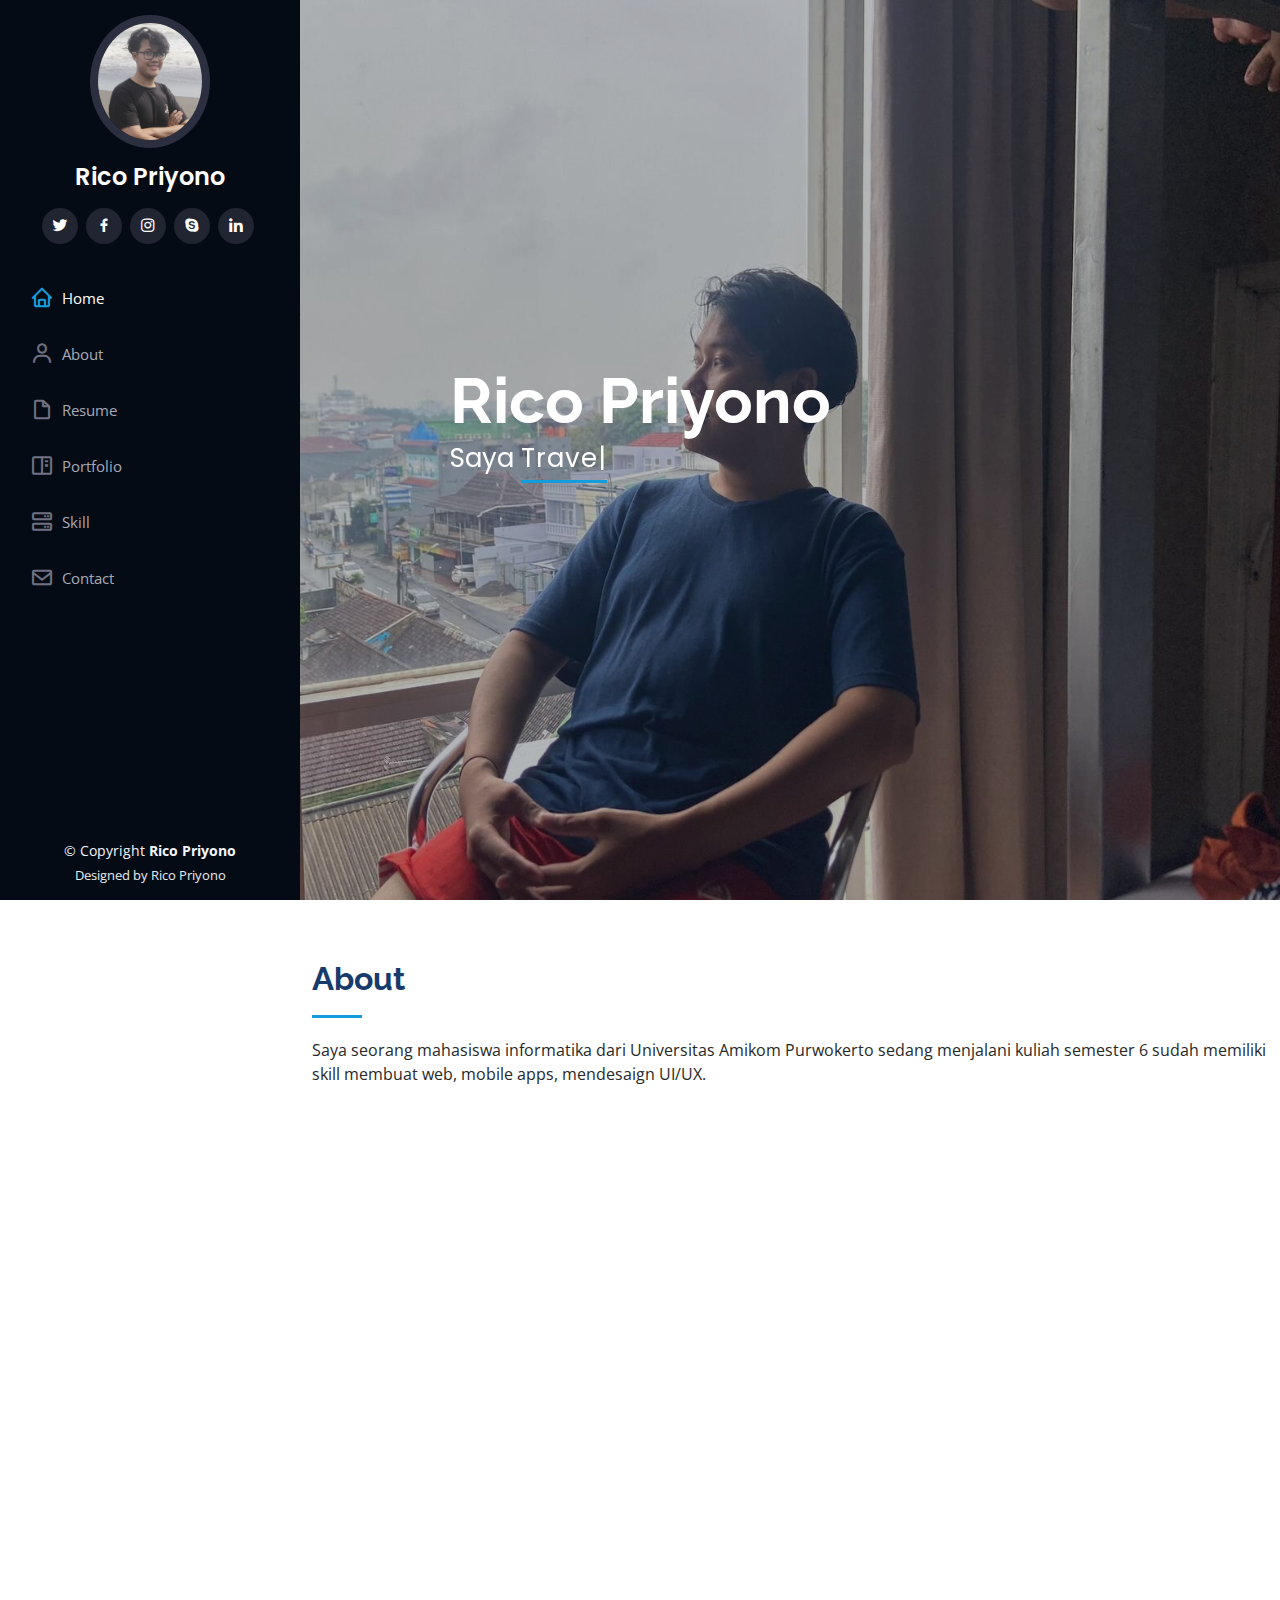
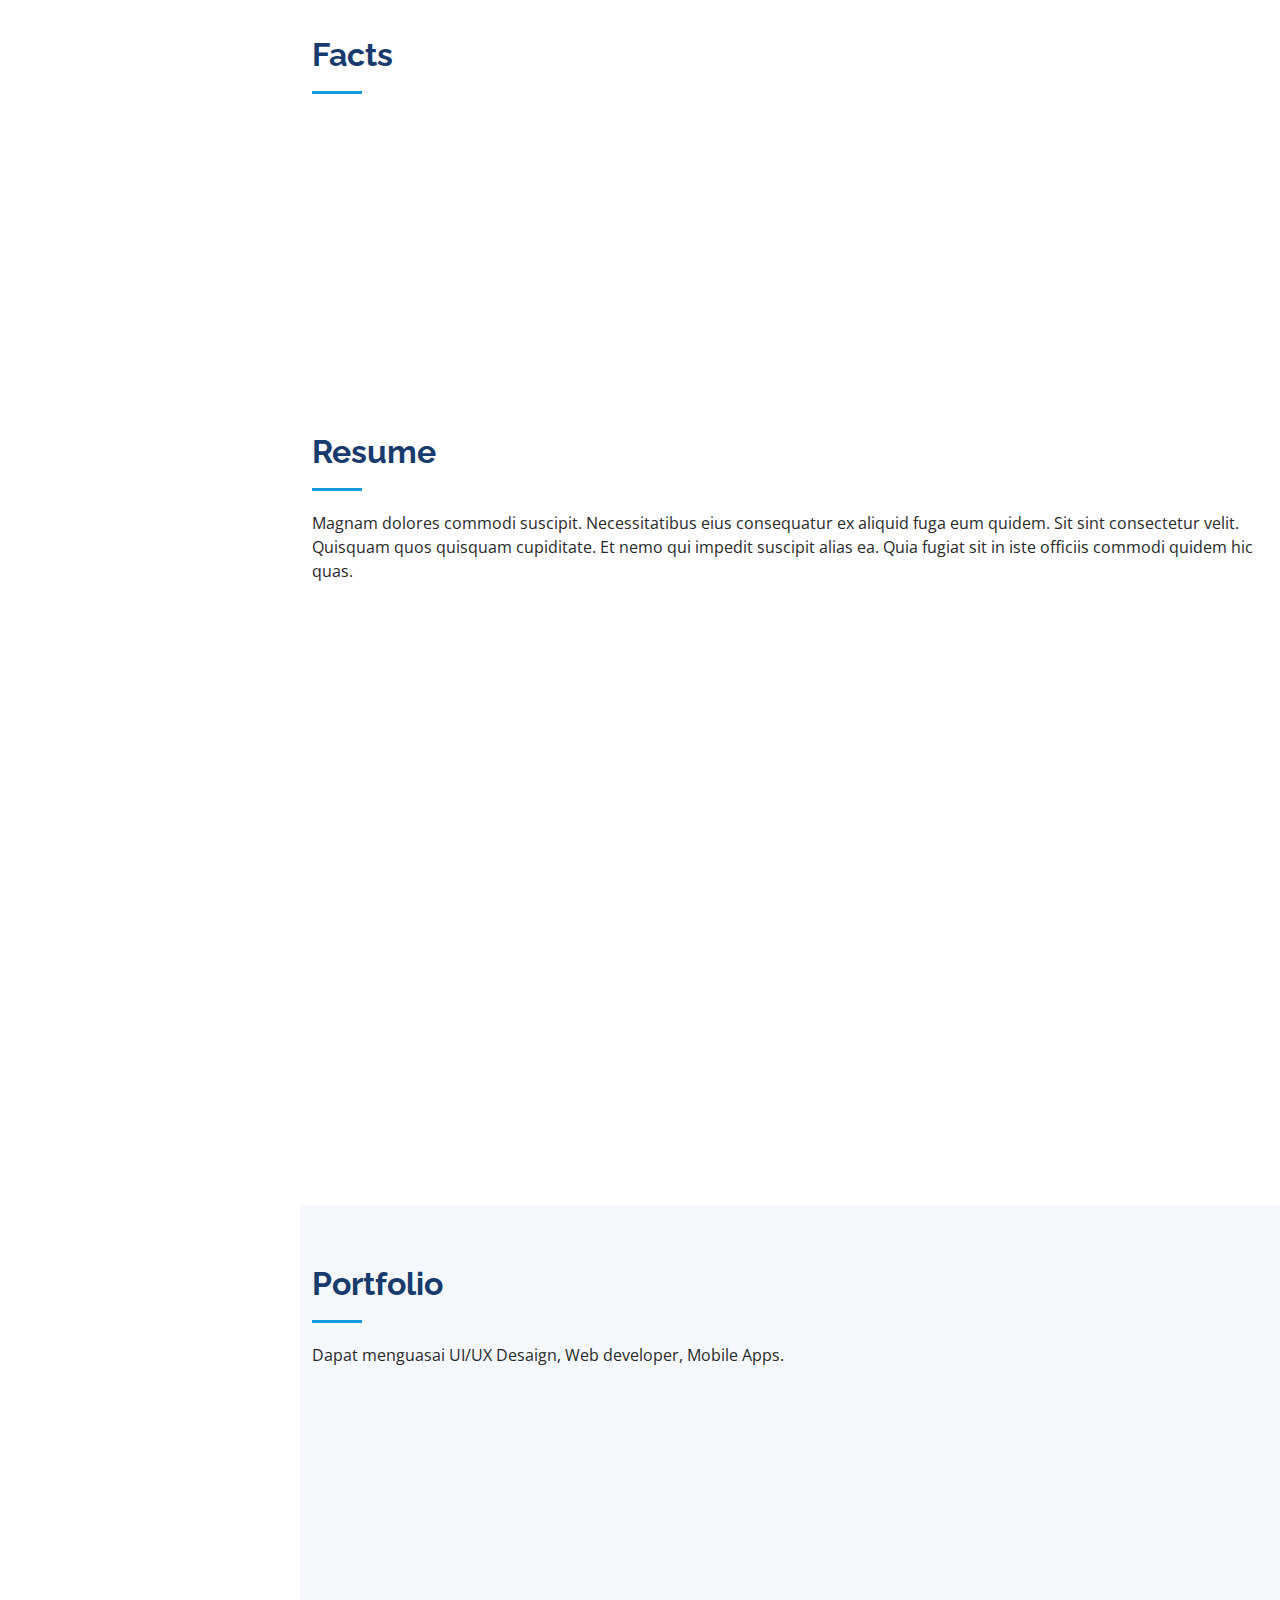
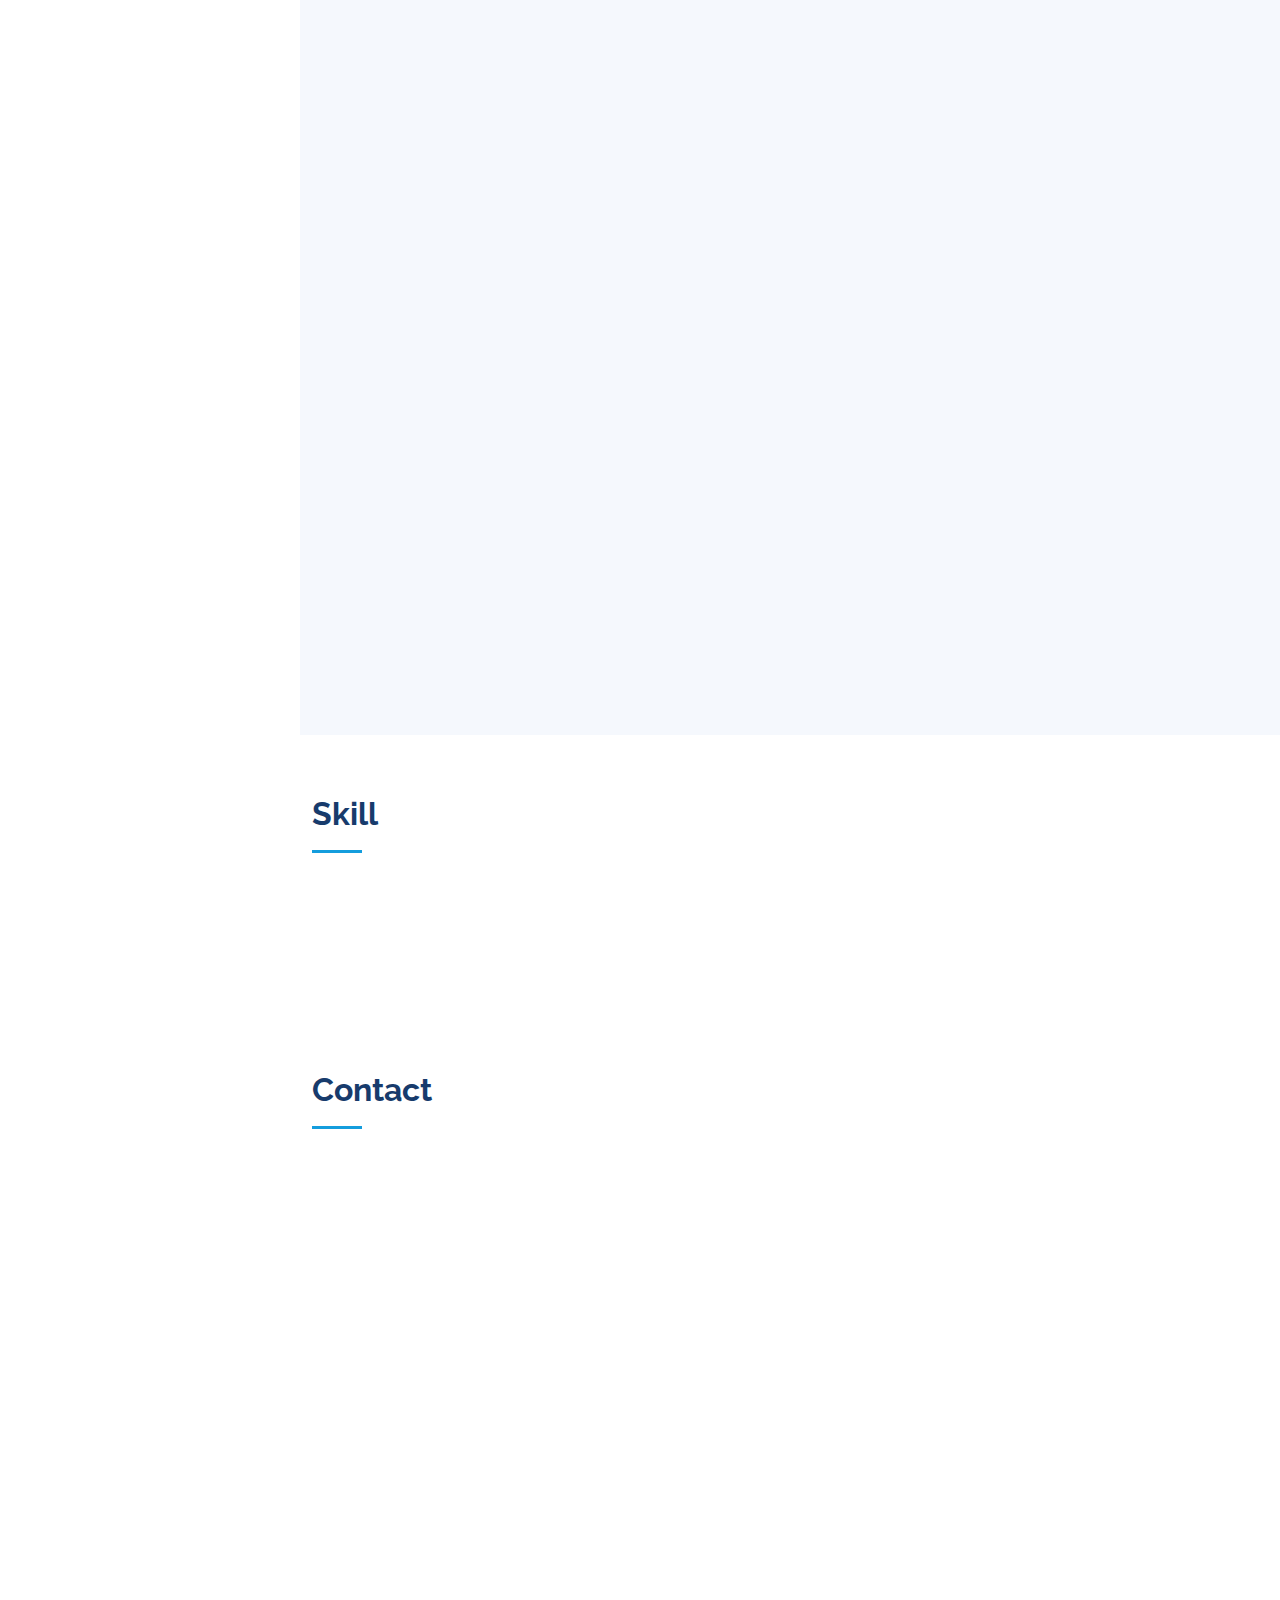
<file: index.html>
<!DOCTYPE html>
<html lang="en">
  <head>
    <meta charset="utf-8" />
    <meta content="width=device-width, initial-scale=1.0" name="viewport" />

    <title>Rico Priyono - Index</title>
    <meta content="" name="description" />
    <meta content="" name="keywords" />

    <!-- Favicons -->
    <link href="assets/img/Rico.jpg" rel="icon" />
    <link href="assets/img/Rico.jpg" rel="Rico" />

    <!-- Google Fonts -->
    <link
      href="https://fonts.googleapis.com/css?family=Open+Sans:300,300i,400,400i,600,600i,700,700i|Raleway:300,300i,400,400i,500,500i,600,600i,700,700i|Poppins:300,300i,400,400i,500,500i,600,600i,700,700i"
      rel="stylesheet"
    />

    <!-- Vendor CSS Files -->
    <link href="assets/vendor/aos/aos.css" rel="stylesheet" />
    <link
      href="assets/vendor/bootstrap/css/bootstrap.min.css"
      rel="stylesheet"
    />
    <link
      href="assets/vendor/bootstrap-icons/bootstrap-icons.css"
      rel="stylesheet"
    />
    <link href="assets/vendor/boxicons/css/boxicons.min.css" rel="stylesheet" />
    <link
      href="assets/vendor/glightbox/css/glightbox.min.css"
      rel="stylesheet"
    />
    <link href="assets/vendor/swiper/swiper-bundle.min.css" rel="stylesheet" />

    <!-- Template Main CSS File -->
    <link href="assets/css/style.css" rel="stylesheet" />
  </head>

  <body>
    <!-- ======= Mobile nav toggle button ======= -->
    <i class="bi bi-list mobile-nav-toggle d-xl-none"></i>

    <!-- ======= Header ======= -->
    <header id="header">
      <div class="d-flex flex-column">
        <div class="profile">
          <img
            src="assets/img/foto1.jpg"
            alt=""
            class="img-fluid rounded-circle"
          />
          <h1 class="text-light"><a href="index.html">Rico Priyono</a></h1>
          <div class="social-links mt-3 text-center">
            <a href="#" class="twitter"><i class="bx bxl-twitter"></i></a>
            <a href="#" class="facebook"><i class="bx bxl-facebook"></i></a>
            <a href="#" class="instagram"><i class="bx bxl-instagram"></i></a>
            <a href="#" class="google-plus"><i class="bx bxl-skype"></i></a>
            <a href="#" class="linkedin"><i class="bx bxl-linkedin"></i></a>
          </div>
        </div>

        <nav id="navbar" class="nav-menu navbar">
          <ul>
            <li>
              <a href="#hero" class="nav-link scrollto active"
                ><i class="bx bx-home"></i> <span>Home</span></a
              >
            </li>
            <li>
              <a href="#about" class="nav-link scrollto"
                ><i class="bx bx-user"></i> <span>About</span></a
              >
            </li>
            <li>
              <a href="#resume" class="nav-link scrollto"
                ><i class="bx bx-file-blank"></i> <span>Resume</span></a
              >
            </li>
            <li>
              <a href="#portfolio" class="nav-link scrollto"
                ><i class="bx bx-book-content"></i> <span>Portfolio</span></a
              >
            </li>
            <li>
              <a href="#skill" class="nav-link scrollto"
                ><i class="bx bx-server"></i> <span>Skill</span></a
              >
            </li>
            <li>
              <a href="#contact" class="nav-link scrollto"
                ><i class="bx bx-envelope"></i> <span>Contact</span></a
              >
            </li>
          </ul>
        </nav>
        <!-- .nav-menu -->
      </div>
    </header>
    <!-- End Header -->

    <!-- ======= Hero Section ======= -->
    <section
      id="hero"
      class="d-flex flex-column justify-content-center align-items-center"
    >
      <div class="hero-container" data-aos="fade-in">
        <h1>Rico Priyono</h1>
        <p>
          Saya
          <span
            class="typed"
            data-typed-items="Traveler, Developer, Fullstack Web Developer, Vlogger"
          ></span>
        </p>
      </div>
    </section>
    <!-- End Hero -->

    <main id="main">
      <!-- ======= About Section ======= -->
      <section id="about" class="about">
        <div class="container">
          <div class="section-title">
            <h2>About</h2>
            <p>
              Saya seorang mahasiswa informatika dari Universitas Amikom
              Purwokerto sedang menjalani kuliah semester 6 sudah memiliki skill
              membuat web, mobile apps, mendesaign UI/UX.
            </p>
          </div>

          <div class="row">
            <div class="col-lg-4" data-aos="fade-right">
              <img src="assets/img/foto3.jpg" class="img-fluid" alt="" />
            </div>
            <div class="col-lg-8 pt-4 pt-lg-0 content" data-aos="fade-left">
              <h3>Mobile Apps &amp; Web Developer.</h3>
              <p class="fst-italic">
                Saya akan memperkenal diri lebih lanjut, beberapa data diri yang
                perlu saya cantumkan sebagai berikut :
              </p>
              <div class="row">
                <div class="col-lg-6">
                  <ul>
                    <li>
                      <i class="bi bi-chevron-right"></i>
                      <strong>Birthday:</strong> <span>1 September 1999</span>
                    </li>
                    <li>
                      <i class="bi bi-chevron-right"></i>
                      <strong>Website:</strong> <span>www.example.com</span>
                    </li>
                    <li>
                      <i class="bi bi-chevron-right"></i>
                      <strong>Phone:</strong> <span>+62 82 336 815 387</span>
                    </li>
                    <li>
                      <i class="bi bi-chevron-right"></i>
                      <strong>City:</strong> <span>Cilacap, Majenang</span>
                    </li>
                  </ul>
                </div>
                <div class="col-lg-6">
                  <ul>
                    <li>
                      <i class="bi bi-chevron-right"></i> <strong>Age:</strong>
                      <span>23</span>
                    </li>
                    <li>
                      <i class="bi bi-chevron-right"></i>
                      <strong>Degree:</strong> <span>Master</span>
                    </li>
                    <li>
                      <i class="bi bi-chevron-right"></i>
                      <strong>PhEmailone:</strong>
                      <span>rikopriyono21@gmail.com</span>
                    </li>
                    <li>
                      <i class="bi bi-chevron-right"></i>
                      <strong>Freelance:</strong> <span>Available</span>
                    </li>
                  </ul>
                </div>
              </div>
              <p>
                Memiliki sikap dan atitude yang baik paling utama atitude dalam
                kamus saya. Bekerja dengan semangat ulet dalam mencapai sesuatu
                tidak pantang mundur. Sudah belajar apa aja saya yaitu dasar -
                dasar membuat project web , apps, desaign UI/UX. Lalu saya
                pernah ditugaskan membuat project kecil-kecilan untuk nilai
                akhir.
              </p>
            </div>
          </div>
        </div>
      </section>
      <!-- End About Section -->

      <!-- ======= Facts Section ======= -->
      <section id="facts" class="facts">
        <div class="container">
          <div class="section-title">
            <h2>Facts</h2>
            <p></p>
          </div>

          <div class="row no-gutters">
            <div
              class="col-lg-3 col-md-6 d-md-flex align-items-md-stretch"
              data-aos="fade-up"
            >
              <div class="count-box">
                <i class="bi bi-emoji-smile"></i>
                <span
                  data-purecounter-start="0"
                  data-purecounter-end="232"
                  data-purecounter-duration="1"
                  class="purecounter"
                ></span>
                <p><strong>Happy Clients</strong> consequuntur quae</p>
              </div>
            </div>

            <div
              class="col-lg-3 col-md-6 d-md-flex align-items-md-stretch"
              data-aos="fade-up"
              data-aos-delay="100"
            >
              <div class="count-box">
                <i class="bi bi-journal-richtext"></i>
                <span
                  data-purecounter-start="0"
                  data-purecounter-end="521"
                  data-purecounter-duration="1"
                  class="purecounter"
                ></span>
                <p><strong>Projects</strong> adipisci atque cum quia aut</p>
              </div>
            </div>

            <div
              class="col-lg-3 col-md-6 d-md-flex align-items-md-stretch"
              data-aos="fade-up"
              data-aos-delay="200"
            >
              <div class="count-box">
                <i class="bi bi-headset"></i>
                <span
                  data-purecounter-start="0"
                  data-purecounter-end="1453"
                  data-purecounter-duration="1"
                  class="purecounter"
                ></span>
                <p><strong>Hours Of Support</strong> aut commodi quaerat</p>
              </div>
            </div>

            <div
              class="col-lg-3 col-md-6 d-md-flex align-items-md-stretch"
              data-aos="fade-up"
              data-aos-delay="300"
            >
              <div class="count-box">
                <i class="bi bi-people"></i>
                <span
                  data-purecounter-start="0"
                  data-purecounter-end="32"
                  data-purecounter-duration="1"
                  class="purecounter"
                ></span>
                <p><strong>Hard Workers</strong> rerum asperiores dolor</p>
              </div>
            </div>
          </div>
        </div>
      </section>
      <!-- End Facts Section -->

      <!-- ======= Resume Section ======= -->
      <section id="resume" class="resume">
        <div class="container">
          <div class="section-title">
            <h2>Resume</h2>
            <p>
              Magnam dolores commodi suscipit. Necessitatibus eius consequatur
              ex aliquid fuga eum quidem. Sit sint consectetur velit. Quisquam
              quos quisquam cupiditate. Et nemo qui impedit suscipit alias ea.
              Quia fugiat sit in iste officiis commodi quidem hic quas.
            </p>
          </div>

          <div class="row">
            <div class="col-lg-6" data-aos="fade-up">
              <h3 class="resume-title">Sumary</h3>
              <div class="resume-item pb-0">
                <h4>Rico Priyono</h4>
                <p>
                  <em
                    >Dalam mendesaign UI/UX saya menggungkan figma secara online
                    dan bisa menggunakan corel draw dan potoshop sejak dari
                    semester 3 sampai sekarang. Dalam membuat web menggunakan
                    visual studio bisa pake notepad+++. Masih belajar lagi untuk
                    menguasai itu semua karena belum puas dengan pengetahuan
                    sendiri.
                  </em>
                </p>
              </div>

              <h3 class="resume-title">Education</h3>
              <div class="resume-item">
                <h4>Master of Fine Arts &amp; Graphic Design</h4>
                <h5></h5>
                <p><em></em></p>
                <p></p>
              </div>
              <div class="resume-item">
                <h4>Bachelor of Fine Arts &amp; Graphic Design</h4>
                <h5></h5>
                <p><em></em></p>
                <p></p>
              </div>
            </div>
            <div class="col-lg-6" data-aos="fade-up" data-aos-delay="100">
              <h3 class="resume-title">Professional Experience</h3>
              <div class="resume-item">
                <h4>Senior graphic design specialist</h4>
                <h5></h5>
                <p><em></em></p>
                <ul>
                  <li></li>
                  <li></li>
                  <li></li>
                  <li></li>
                </ul>
              </div>
              <div class="resume-item">
                <h4>Graphic design specialist</h4>
                <h5></h5>
                <p><em></em></p>
                <ul>
                  <li></li>
                  <li></li>
                  <li></li>
                  <li></li>
                </ul>
              </div>
            </div>
          </div>
        </div>
      </section>
      <!-- End Resume Section -->

      <!-- ======= Portfolio Section ======= -->
      <section id="portfolio" class="portfolio section-bg">
        <div class="container">
          <div class="section-title">
            <h2>Portfolio</h2>
            <p>Dapat menguasai UI/UX Desaign, Web developer, Mobile Apps.</p>
          </div>

          <div class="row" data-aos="fade-up">
            <div class="col-lg-12 d-flex justify-content-center">
              <ul id="portfolio-flters">
                <li data-filter="*" class="filter-active">All</li>
                <li data-filter=".filter-app">UI/UX Desaign</li>
                <li data-filter=".filter-card">Web developer</li>
                <li data-filter=".filter-web">Mobile Apps</li>
              </ul>
            </div>
          </div>

          <div
            class="row portfolio-container"
            data-aos="fade-up"
            data-aos-delay="100"
          >
            <div class="col-lg-4 col-md-6 portfolio-item filter-app">
              <div class="portfolio-wrap">
                <img
                  src="assets/img/portfolio/1.PNG"
                  class="img-fluid"
                  alt=""
                />
                <div class="portfolio-links">
                  <a
                    href="assets/img/portfolio/1.PNG"
                    data-gallery="portfolioGallery"
                    class="portfolio-lightbox"
                    title="App 1"
                    ><i class="bx bx-plus"></i
                  ></a>
                  <a href="portfolio-details.html" title="More Details"
                    ><i class="bx bx-link"></i
                  ></a>
                </div>
              </div>
            </div>

            <div class="col-lg-4 col-md-6 portfolio-item filter-web">
              <div class="portfolio-wrap">
                <img
                  src="assets/img/portfolio/2.PNG"
                  class="img-fluid"
                  alt=""
                />
                <div class="portfolio-links">
                  <a
                    href="assets/img/portfolio/2.PNG"
                    data-gallery="portfolioGallery"
                    class="portfolio-lightbox"
                    title="Web 3"
                    ><i class="bx bx-plus"></i
                  ></a>
                  <a href="portfolio-details.html" title="More Details"
                    ><i class="bx bx-link"></i
                  ></a>
                </div>
              </div>
            </div>

            <div class="col-lg-4 col-md-6 portfolio-item filter-app">
              <div class="portfolio-wrap">
                <img
                  src="assets/img/portfolio/3.PNG"
                  class="img-fluid"
                  alt=""
                />
                <div class="portfolio-links">
                  <a
                    href="assets/img/portfolio/3.PNG"
                    data-gallery="portfolioGallery"
                    class="portfolio-lightbox"
                    title="App 2"
                    ><i class="bx bx-plus"></i
                  ></a>
                  <a href="portfolio-details.html" title="More Details"
                    ><i class="bx bx-link"></i
                  ></a>
                </div>
              </div>
            </div>

            <div class="col-lg-4 col-md-6 portfolio-item filter-card">
              <div class="portfolio-wrap">
                <img
                  src="assets/img/portfolio/4.PNG"
                  class="img-fluid"
                  alt=""
                />
                <div class="portfolio-links">
                  <a
                    href="assets/img/portfolio/4.PNG"
                    data-gallery="portfolioGallery"
                    class="portfolio-lightbox"
                    title="Card 2"
                    ><i class="bx bx-plus"></i
                  ></a>
                  <a href="portfolio-details.html" title="More Details"
                    ><i class="bx bx-link"></i
                  ></a>
                </div>
              </div>
            </div>

            <div class="col-lg-4 col-md-6 portfolio-item filter-web">
              <div class="portfolio-wrap">
                <img
                  src="assets/img/portfolio/5.PNG"
                  class="img-fluid"
                  alt=""
                />
                <div class="portfolio-links">
                  <a
                    href="assets/img/portfolio/5.PNG"
                    data-gallery="portfolioGallery"
                    class="portfolio-lightbox"
                    title="Web 2"
                    ><i class="bx bx-plus"></i
                  ></a>
                  <a href="portfolio-details.html" title="More Details"
                    ><i class="bx bx-link"></i
                  ></a>
                </div>
              </div>
            </div>

            <div class="col-lg-4 col-md-6 portfolio-item filter-app">
              <div class="portfolio-wrap">
                <img
                  src="assets/img/portfolio/6.PNG"
                  class="img-fluid"
                  alt=""
                />
                <div class="portfolio-links">
                  <a
                    href="assets/img/portfolio/6.PNG"
                    data-gallery="portfolioGallery"
                    class="portfolio-lightbox"
                    title="App 3"
                    ><i class="bx bx-plus"></i
                  ></a>
                  <a href="portfolio-details.html" title="More Details"
                    ><i class="bx bx-link"></i
                  ></a>
                </div>
              </div>
            </div>

            <div class="col-lg-4 col-md-6 portfolio-item filter-card">
              <div class="portfolio-wrap">
                <img
                  src="assets/img/portfolio/7.PNG"
                  class="img-fluid"
                  alt=""
                />
                <div class="portfolio-links">
                  <a
                    href="assets/img/portfolio/7.PNG"
                    data-gallery="portfolioGallery"
                    class="portfolio-lightbox"
                    title="Card 1"
                    ><i class="bx bx-plus"></i
                  ></a>
                  <a href="portfolio-details.html" title="More Details"
                    ><i class="bx bx-link"></i
                  ></a>
                </div>
              </div>
            </div>

            <div class="col-lg-4 col-md-6 portfolio-item filter-card">
              <div class="portfolio-wrap">
                <img
                  src="assets/img/portfolio/8.PNG"
                  class="img-fluid"
                  alt=""
                />
                <div class="portfolio-links">
                  <a
                    href="assets/img/portfolio/8.PNG"
                    data-gallery="portfolioGallery"
                    class="portfolio-lightbox"
                    title="Card 3"
                    ><i class="bx bx-plus"></i
                  ></a>
                  <a href="portfolio-details.html" title="More Details"
                    ><i class="bx bx-link"></i
                  ></a>
                </div>
              </div>
            </div>

            <div class="col-lg-4 col-md-6 portfolio-item filter-web">
              <div class="portfolio-wrap">
                <img
                  src="assets/img/portfolio/9.PNG"
                  class="img-fluid"
                  alt=""
                />
                <div class="portfolio-links">
                  <a
                    href="assets/img/portfolio/9.PNG"
                    data-gallery="portfolioGallery"
                    class="portfolio-lightbox"
                    title="Web 3"
                    ><i class="bx bx-plus"></i
                  ></a>
                  <a href="portfolio-details.html" title="More Details"
                    ><i class="bx bx-link"></i
                  ></a>
                </div>
              </div>
            </div>
          </div>
        </div>
      </section>
      <!-- End Portfolio Section -->

      <!-- ======= Services Section ======= -->
      <section id="skill" class="skill">
        <div class="container">
          <div class="section-title">
            <h2>Skill</h2>
            <p></p>
          </div>

          <div class="row skills-content">
            <div class="col-lg-6" data-aos="fade-up">
              <div class="progress">
                <span class="skill">HTML <i class="val">100%</i></span>
                <div class="progress-bar-wrap">
                  <div
                    class="progress-bar"
                    role="progressbar"
                    aria-valuenow="100"
                    aria-valuemin="0"
                    aria-valuemax="100"
                  ></div>
                </div>
              </div>

              <div class="progress">
                <span class="skill">CSS <i class="val">90%</i></span>
                <div class="progress-bar-wrap">
                  <div
                    class="progress-bar"
                    role="progressbar"
                    aria-valuenow="90"
                    aria-valuemin="0"
                    aria-valuemax="100"
                  ></div>
                </div>
              </div>

              <div class="progress">
                <span class="skill">JavaScript <i class="val">75%</i></span>
                <div class="progress-bar-wrap">
                  <div
                    class="progress-bar"
                    role="progressbar"
                    aria-valuenow="75"
                    aria-valuemin="0"
                    aria-valuemax="100"
                  ></div>
                </div>
              </div>
            </div>

            <div class="col-lg-6" data-aos="fade-up" data-aos-delay="100">
              <div class="progress">
                <span class="skill">PHP <i class="val">80%</i></span>
                <div class="progress-bar-wrap">
                  <div
                    class="progress-bar"
                    role="progressbar"
                    aria-valuenow="80"
                    aria-valuemin="0"
                    aria-valuemax="100"
                  ></div>
                </div>
              </div>

              <div class="progress">
                <span class="skill">Desaign UI/UX<i class="val">90%</i></span>
                <div class="progress-bar-wrap">
                  <div
                    class="progress-bar"
                    role="progressbar"
                    aria-valuenow="90"
                    aria-valuemin="0"
                    aria-valuemax="100"
                  ></div>
                </div>
              </div>

              <div class="progress">
                <span class="skill">Boostrap <i class="val">75%</i></span>
                <div class="progress-bar-wrap">
                  <div
                    class="progress-bar"
                    role="progressbar"
                    aria-valuenow="55"
                    aria-valuemin="0"
                    aria-valuemax="100"
                  ></div>
                </div>
              </div>
            </div>
          </div>
        </div>
      </section>
      <!-- End Skill Section -->

      <!-- ======= Contact Section ======= -->
      <section id="contact" class="contact">
        <div class="container">
          <div class="section-title">
            <h2>Contact</h2>
            <p></p>
          </div>

          <div class="row" data-aos="fade-in">
            <div class="col-lg-5 d-flex align-items-stretch">
              <div class="info">
                <div class="address">
                  <i class="bi bi-geo-alt"></i>
                  <h4>Location:</h4>
                  <p>Purwokerto,Banyumas</p>
                </div>

                <div class="email">
                  <i class="bi bi-envelope"></i>
                  <h4>Email:</h4>
                  <p>rikopriyono21@gmail.com</p>
                </div>

                <div class="phone">
                  <i class="bi bi-phone"></i>
                  <h4>Call:</h4>
                  <p>+62 82 336 815 387</p>
                </div>

                <iframe
                  src="https://maps.app.goo.gl/EcrRSDE5J9V2paEb9?g_st=ic"
                  frameborder="0"
                  style="border: 0; width: 100%; height: 290px"
                  allowfullscreen
                ></iframe>
              </div>
            </div>

            <div class="col-lg-7 mt-5 mt-lg-0 d-flex align-items-stretch">
              <form
                action="forms/contact.php"
                method="post"
                role="form"
                class="php-email-form"
              >
                <div class="row">
                  <div class="form-group col-md-6">
                    <label for="name">Your Name</label>
                    <input
                      type="text"
                      name="name"
                      class="form-control"
                      id="name"
                      required
                    />
                  </div>
                  <div class="form-group col-md-6">
                    <label for="name">Your Email</label>
                    <input
                      type="email"
                      class="form-control"
                      name="email"
                      id="email"
                      required
                    />
                  </div>
                </div>
                <div class="form-group">
                  <label for="name">Subject</label>
                  <input
                    type="text"
                    class="form-control"
                    name="subject"
                    id="subject"
                    required
                  />
                </div>
                <div class="form-group">
                  <label for="name">Message</label>
                  <textarea
                    class="form-control"
                    name="message"
                    rows="10"
                    required
                  ></textarea>
                </div>
                <div class="my-3">
                  <div class="loading">Loading</div>
                  <div class="error-message"></div>
                  <div class="sent-message">
                    Your message has been sent. Thank you!
                  </div>
                </div>
                <div class="text-center">
                  <button type="submit">Send Message</button>
                </div>
              </form>
            </div>
          </div>
        </div>
      </section>
      <!-- End Contact Section -->
    </main>
    <!-- End #main -->

    <!-- ======= Footer ======= -->
    <footer id="footer">
      <div class="container">
        <div class="copyright">
          &copy; Copyright <strong><span>Rico Priyono</span></strong>
        </div>
        <div class="credits">
          <!-- All the links in the footer should remain intact. -->
          <!-- You can delete the links only if you purchased the pro version. -->
          <!-- Licensing information: https://bootstrapmade.com/license/ -->
          <!-- Purchase the pro version with working PHP/AJAX contact form: https://bootstrapmade.com/iportfolio-bootstrap-portfolio-websites-template/ -->
          Designed by <a>Rico Priyono</a>
        </div>
      </div>
    </footer>
    <!-- End  Footer -->

    <a
      href="#"
      class="back-to-top d-flex align-items-center justify-content-center"
      ><i class="bi bi-arrow-up-short"></i
    ></a>

    <!-- Vendor JS Files -->
    <script src="assets/vendor/purecounter/purecounter_vanilla.js"></script>
    <script src="assets/vendor/aos/aos.js"></script>
    <script src="assets/vendor/bootstrap/js/bootstrap.bundle.min.js"></script>
    <script src="assets/vendor/glightbox/js/glightbox.min.js"></script>
    <script src="assets/vendor/isotope-layout/isotope.pkgd.min.js"></script>
    <script src="assets/vendor/swiper/swiper-bundle.min.js"></script>
    <script src="assets/vendor/typed.js/typed.min.js"></script>
    <script src="assets/vendor/waypoints/noframework.waypoints.js"></script>
    <script src="assets/vendor/php-email-form/validate.js"></script>

    <!-- Template Main JS File -->
    <script src="assets/js/main.js"></script>
  </body>
</html>
</file>
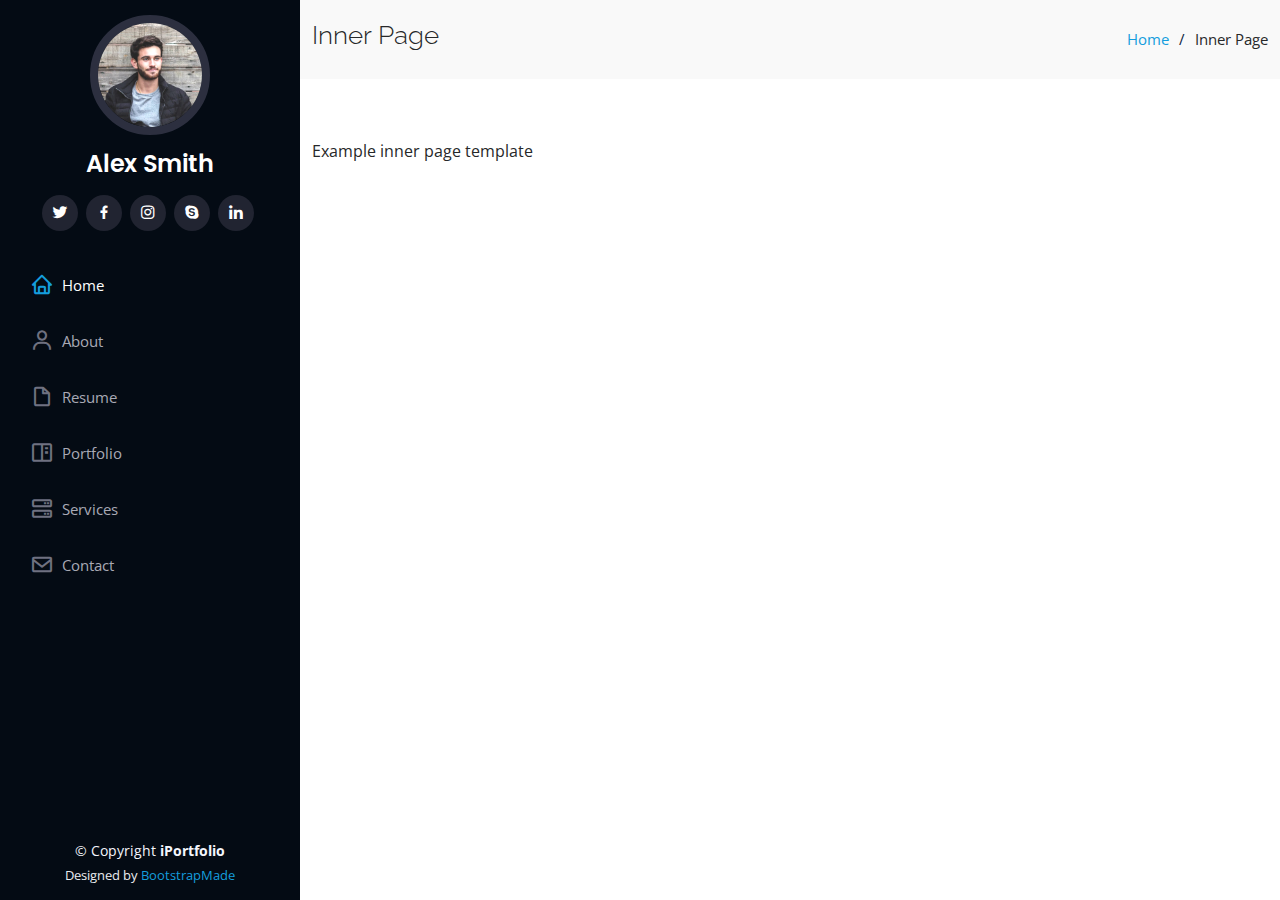
<file: inner-page.html>
<!DOCTYPE html>
<html lang="en">
  <head>
    <meta charset="utf-8" />
    <meta content="width=device-width, initial-scale=1.0" name="viewport" />

    <title>Inner Page - Rico Priyono</title>
    <meta content="" name="description" />
    <meta content="" name="keywords" />

    <!-- Favicons -->
    <link href="assets/img/Rico.jpg" rel="icon" />
    <link href="assets/img/Rico.jpg" rel="Rico" />

    <!-- Google Fonts -->
    <link
      href="https://fonts.googleapis.com/css?family=Open+Sans:300,300i,400,400i,600,600i,700,700i|Raleway:300,300i,400,400i,500,500i,600,600i,700,700i|Poppins:300,300i,400,400i,500,500i,600,600i,700,700i"
      rel="stylesheet"
    />

    <!-- Vendor CSS Files -->
    <link href="assets/vendor/aos/aos.css" rel="stylesheet" />
    <link
      href="assets/vendor/bootstrap/css/bootstrap.min.css"
      rel="stylesheet"
    />
    <link
      href="assets/vendor/bootstrap-icons/bootstrap-icons.css"
      rel="stylesheet"
    />
    <link href="assets/vendor/boxicons/css/boxicons.min.css" rel="stylesheet" />
    <link
      href="assets/vendor/glightbox/css/glightbox.min.css"
      rel="stylesheet"
    />
    <link href="assets/vendor/swiper/swiper-bundle.min.css" rel="stylesheet" />

    <!-- Template Main CSS File -->
    <link href="assets/css/style.css" rel="stylesheet" />

    <!-- =======================================================
  * Template Name: iPortfolio
  * Updated: Mar 10 2023 with Bootstrap v5.2.3
  * Template URL: https://bootstrapmade.com/iportfolio-bootstrap-portfolio-websites-template/
  * Author: BootstrapMade.com
  * License: https://bootstrapmade.com/license/
  ======================================================== -->
  </head>

  <body>
    <!-- ======= Mobile nav toggle button ======= -->
    <i class="bi bi-list mobile-nav-toggle d-xl-none"></i>

    <!-- ======= Header ======= -->
    <header id="header">
      <div class="d-flex flex-column">
        <div class="profile">
          <img
            src="assets/img/profile-img.jpg"
            alt=""
            class="img-fluid rounded-circle"
          />
          <h1 class="text-light"><a href="index.html">Alex Smith</a></h1>
          <div class="social-links mt-3 text-center">
            <a href="#" class="twitter"><i class="bx bxl-twitter"></i></a>
            <a href="#" class="facebook"><i class="bx bxl-facebook"></i></a>
            <a href="#" class="instagram"><i class="bx bxl-instagram"></i></a>
            <a href="#" class="google-plus"><i class="bx bxl-skype"></i></a>
            <a href="#" class="linkedin"><i class="bx bxl-linkedin"></i></a>
          </div>
        </div>

        <nav id="navbar" class="nav-menu navbar">
          <ul>
            <li>
              <a href="#hero" class="nav-link scrollto active"
                ><i class="bx bx-home"></i> <span>Home</span></a
              >
            </li>
            <li>
              <a href="#about" class="nav-link scrollto"
                ><i class="bx bx-user"></i> <span>About</span></a
              >
            </li>
            <li>
              <a href="#resume" class="nav-link scrollto"
                ><i class="bx bx-file-blank"></i> <span>Resume</span></a
              >
            </li>
            <li>
              <a href="#portfolio" class="nav-link scrollto"
                ><i class="bx bx-book-content"></i> <span>Portfolio</span></a
              >
            </li>
            <li>
              <a href="#services" class="nav-link scrollto"
                ><i class="bx bx-server"></i> <span>Services</span></a
              >
            </li>
            <li>
              <a href="#contact" class="nav-link scrollto"
                ><i class="bx bx-envelope"></i> <span>Contact</span></a
              >
            </li>
          </ul>
        </nav>
        <!-- .nav-menu -->
      </div>
    </header>
    <!-- End Header -->

    <main id="main">
      <!-- ======= Breadcrumbs ======= -->
      <section class="breadcrumbs">
        <div class="container">
          <div class="d-flex justify-content-between align-items-center">
            <h2>Inner Page</h2>
            <ol>
              <li><a href="index.html">Home</a></li>
              <li>Inner Page</li>
            </ol>
          </div>
        </div>
      </section>
      <!-- End Breadcrumbs -->

      <section class="inner-page">
        <div class="container">
          <p>Example inner page template</p>
        </div>
      </section>
    </main>
    <!-- End #main -->

    <!-- ======= Footer ======= -->
    <footer id="footer">
      <div class="container">
        <div class="copyright">
          &copy; Copyright <strong><span>iPortfolio</span></strong>
        </div>
        <div class="credits">
          <!-- All the links in the footer should remain intact. -->
          <!-- You can delete the links only if you purchased the pro version. -->
          <!-- Licensing information: https://bootstrapmade.com/license/ -->
          <!-- Purchase the pro version with working PHP/AJAX contact form: https://bootstrapmade.com/iportfolio-bootstrap-portfolio-websites-template/ -->
          Designed by <a href="https://bootstrapmade.com/">BootstrapMade</a>
        </div>
      </div>
    </footer>
    <!-- End  Footer -->

    <a
      href="#"
      class="back-to-top d-flex align-items-center justify-content-center"
      ><i class="bi bi-arrow-up-short"></i
    ></a>

    <!-- Vendor JS Files -->
    <script src="assets/vendor/purecounter/purecounter_vanilla.js"></script>
    <script src="assets/vendor/aos/aos.js"></script>
    <script src="assets/vendor/bootstrap/js/bootstrap.bundle.min.js"></script>
    <script src="assets/vendor/glightbox/js/glightbox.min.js"></script>
    <script src="assets/vendor/isotope-layout/isotope.pkgd.min.js"></script>
    <script src="assets/vendor/swiper/swiper-bundle.min.js"></script>
    <script src="assets/vendor/typed.js/typed.min.js"></script>
    <script src="assets/vendor/waypoints/noframework.waypoints.js"></script>
    <script src="assets/vendor/php-email-form/validate.js"></script>

    <!-- Template Main JS File -->
    <script src="assets/js/main.js"></script>
  </body>
</html>
</file>
<file: assets/css/style.css>
/**
* Template Name: iPortfolio
* Updated: Mar 10 2023 with Bootstrap v5.2.3
* Template URL: https://bootstrapmade.com/iportfolio-bootstrap-portfolio-websites-template/
* Author: BootstrapMade.com
* License: https://bootstrapmade.com/license/
*/

/*--------------------------------------------------------------
# General
--------------------------------------------------------------*/
body {
  font-family: "Open Sans", sans-serif;
  color: #272829;
}

a {
  color: #149ddd;
  text-decoration: none;
}

a:hover {
  color: #37b3ed;
  text-decoration: none;
}

h1,
h2,
h3,
h4,
h5,
h6 {
  font-family: "Raleway", sans-serif;
}

/*--------------------------------------------------------------
# Back to top button
--------------------------------------------------------------*/
.back-to-top {
  position: fixed;
  visibility: hidden;
  opacity: 0;
  right: 15px;
  bottom: 15px;
  z-index: 996;
  background: #149ddd;
  width: 40px;
  height: 40px;
  border-radius: 50px;
  transition: all 0.4s;
}

.back-to-top i {
  font-size: 28px;
  color: #fff;
  line-height: 0;
}

.back-to-top:hover {
  background: #2eafec;
  color: #fff;
}

.back-to-top.active {
  visibility: visible;
  opacity: 1;
}

/*--------------------------------------------------------------
# Header
--------------------------------------------------------------*/
#header {
  position: fixed;
  top: 0;
  left: 0;
  bottom: 0;
  width: 300px;
  transition: all ease-in-out 0.5s;
  z-index: 9997;
  transition: all 0.5s;
  padding: 0 15px;
  background: #040b14;
  overflow-y: auto;
}

#header .profile img {
  margin: 15px auto;
  display: block;
  width: 120px;
  border: 8px solid #2c2f3f;
}

#header .profile h1 {
  font-size: 24px;
  margin: 0;
  padding: 0;
  font-weight: 600;
  -moz-text-align-last: center;
  text-align-last: center;
  font-family: "Poppins", sans-serif;
}

#header .profile h1 a,
#header .profile h1 a:hover {
  color: #fff;
  text-decoration: none;
}

#header .profile .social-links a {
  font-size: 18px;
  display: inline-block;
  background: #212431;
  color: #fff;
  line-height: 1;
  padding: 8px 0;
  margin-right: 4px;
  border-radius: 50%;
  text-align: center;
  width: 36px;
  height: 36px;
  transition: 0.3s;
}

#header .profile .social-links a:hover {
  background: #149ddd;
  color: #fff;
  text-decoration: none;
}

#main {
  margin-left: 300px;
}

@media (max-width: 1199px) {
  #header {
    left: -300px;
  }

  #main {
    margin-left: 0;
  }
}

/*--------------------------------------------------------------
# Navigation Menu
--------------------------------------------------------------*/
/* Desktop Navigation */
.nav-menu {
  padding: 30px 0 0 0;
}

.nav-menu * {
  margin: 0;
  padding: 0;
  list-style: none;
}

.nav-menu>ul>li {
  position: relative;
  white-space: nowrap;
}

.nav-menu a,
.nav-menu a:focus {
  display: flex;
  align-items: center;
  color: #a8a9b4;
  padding: 12px 15px;
  margin-bottom: 8px;
  transition: 0.3s;
  font-size: 15px;
}

.nav-menu a i,
.nav-menu a:focus i {
  font-size: 24px;
  padding-right: 8px;
  color: #6f7180;
}

.nav-menu a:hover,
.nav-menu .active,
.nav-menu .active:focus,
.nav-menu li:hover>a {
  text-decoration: none;
  color: #fff;
}

.nav-menu a:hover i,
.nav-menu .active i,
.nav-menu .active:focus i,
.nav-menu li:hover>a i {
  color: #149ddd;
}

/* Mobile Navigation */
.mobile-nav-toggle {
  position: fixed;
  right: 15px;
  top: 15px;
  z-index: 9998;
  border: 0;
  font-size: 24px;
  transition: all 0.4s;
  outline: none !important;
  background-color: #149ddd;
  color: #fff;
  width: 40px;
  height: 40px;
  display: inline-flex;
  align-items: center;
  justify-content: center;
  line-height: 0;
  border-radius: 50px;
  cursor: pointer;
}

.mobile-nav-active {
  overflow: hidden;
}

.mobile-nav-active #header {
  left: 0;
}

/*--------------------------------------------------------------
# Hero Section
--------------------------------------------------------------*/
#hero {
  width: 100%;
  height: 100vh;
  background: url("../img/1234.jpg") top center;
  background-size: cover;
}

#hero:before {
  content: "";
  background: rgba(5, 13, 24, 0.3);
  position: absolute;
  bottom: 0;
  top: 0;
  left: 0;
  right: 0;
  z-index: 1;
}

#hero .hero-container {
  position: relative;
  z-index: 2;
  min-width: 300px;
}

#hero h1 {
  margin: 0 0 10px 0;
  font-size: 64px;
  font-weight: 700;
  line-height: 56px;
  color: #fff;
}

#hero p {
  color: #fff;
  margin-bottom: 50px;
  font-size: 26px;
  font-family: "Poppins", sans-serif;
}

#hero p span {
  color: #fff;
  padding-bottom: 4px;
  letter-spacing: 1px;
  border-bottom: 3px solid #149ddd;
}

@media (min-width: 1024px) {
  #hero {
    background-attachment: fixed;
  }
}

@media (max-width: 768px) {
  #hero h1 {
    font-size: 28px;
    line-height: 36px;
  }

  #hero h2 {
    font-size: 18px;
    line-height: 24px;
    margin-bottom: 30px;
  }
}

/*--------------------------------------------------------------
# Sections General
--------------------------------------------------------------*/
section {
  padding: 60px 0;
  overflow: hidden;
}

.section-bg {
  background: #f5f8fd;
}

.section-title {
  padding-bottom: 30px;
}

.section-title h2 {
  font-size: 32px;
  font-weight: bold;
  margin-bottom: 20px;
  padding-bottom: 20px;
  position: relative;
  color: #173b6c;
}

.section-title h2::after {
  content: "";
  position: absolute;
  display: block;
  width: 50px;
  height: 3px;
  background: #149ddd;
  bottom: 0;
  left: 0;
}

.section-title p {
  margin-bottom: 0;
}

/*--------------------------------------------------------------
# About
--------------------------------------------------------------*/
.about .content h3 {
  font-weight: 700;
  font-size: 26px;
  color: #173b6c;
}

.about .content ul {
  list-style: none;
  padding: 0;
}

.about .content ul li {
  margin-bottom: 20px;
  display: flex;
  align-items: center;
}

.about .content ul strong {
  margin-right: 10px;
}

.about .content ul i {
  font-size: 16px;
  margin-right: 5px;
  color: #149ddd;
  line-height: 0;
}

.about .content p:last-child {
  margin-bottom: 0;
}

/*--------------------------------------------------------------
# Facts
--------------------------------------------------------------*/
.facts {
  padding-bottom: 30px;
}

.facts .count-box {
  padding: 30px;
  width: 100%;
}

.facts .count-box i {
  display: block;
  font-size: 44px;
  color: #149ddd;
  float: left;
  line-height: 0;
}

.facts .count-box span {
  font-size: 48px;
  line-height: 40px;
  display: block;
  font-weight: 700;
  color: #050d18;
  margin-left: 60px;
}

.facts .count-box p {
  padding: 15px 0 0 0;
  margin: 0 0 0 60px;
  font-family: "Raleway", sans-serif;
  font-size: 14px;
  color: #122f57;
}

.facts .count-box a {
  font-weight: 600;
  display: block;
  margin-top: 20px;
  color: #122f57;
  font-size: 15px;
  font-family: "Poppins", sans-serif;
  transition: ease-in-out 0.3s;
}

.facts .count-box a:hover {
  color: #1f5297;
}

/*--------------------------------------------------------------
# Akills
--------------------------------------------------------------*/
.skills .progress {
  height: 60px;
  display: block;
  background: none;
  border-radius: 0;
}

.skills .progress .skill {
  padding: 0;
  margin: 0 0 6px 0;
  text-transform: uppercase;
  display: block;
  font-weight: 600;
  font-family: "Poppins", sans-serif;
  color: #050d18;
}

.skills .progress .skill .val {
  float: right;
  font-style: normal;
}

.skills .progress-bar-wrap {
  background: #dce8f8;
  height: 10px;
}

.skills .progress-bar {
  width: 1px;
  height: 10px;
  transition: 0.9s;
  background-color: #149ddd;
}

/*--------------------------------------------------------------
# Resume
--------------------------------------------------------------*/
.resume .resume-title {
  font-size: 26px;
  font-weight: 700;
  margin-top: 20px;
  margin-bottom: 20px;
  color: #050d18;
}

.resume .resume-item {
  padding: 0 0 20px 20px;
  margin-top: -2px;
  border-left: 2px solid #1f5297;
  position: relative;
}

.resume .resume-item h4 {
  line-height: 18px;
  font-size: 18px;
  font-weight: 600;
  text-transform: uppercase;
  font-family: "Poppins", sans-serif;
  color: #050d18;
  margin-bottom: 10px;
}

.resume .resume-item h5 {
  font-size: 16px;
  background: #e4edf9;
  padding: 5px 15px;
  display: inline-block;
  font-weight: 600;
  margin-bottom: 10px;
}

.resume .resume-item ul {
  padding-left: 20px;
}

.resume .resume-item ul li {
  padding-bottom: 10px;
}

.resume .resume-item:last-child {
  padding-bottom: 0;
}

.resume .resume-item::before {
  content: "";
  position: absolute;
  width: 16px;
  height: 16px;
  border-radius: 50px;
  left: -9px;
  top: 0;
  background: #fff;
  border: 2px solid #1f5297;
}

/*--------------------------------------------------------------
# Portfolio
--------------------------------------------------------------*/
.portfolio .portfolio-item {
  margin-bottom: 30px;
}

.portfolio #portfolio-flters {
  padding: 0;
  margin: 0 auto 35px auto;
  list-style: none;
  text-align: center;
  background: #fff;
  border-radius: 50px;
  padding: 2px 15px;
}

.portfolio #portfolio-flters li {
  cursor: pointer;
  display: inline-block;
  padding: 10px 15px 8px 15px;
  font-size: 14px;
  font-weight: 600;
  line-height: 1;
  text-transform: uppercase;
  color: #272829;
  margin-bottom: 5px;
  transition: all 0.3s ease-in-out;
}

.portfolio #portfolio-flters li:hover,
.portfolio #portfolio-flters li.filter-active {
  color: #149ddd;
}

.portfolio #portfolio-flters li:last-child {
  margin-right: 0;
}

.portfolio .portfolio-wrap {
  transition: 0.3s;
  position: relative;
  overflow: hidden;
  z-index: 1;
}

.portfolio .portfolio-wrap::before {
  content: "";
  background: rgba(255, 255, 255, 0.5);
  position: absolute;
  left: 0;
  right: 0;
  top: 0;
  bottom: 0;
  transition: all ease-in-out 0.3s;
  z-index: 2;
  opacity: 0;
}

.portfolio .portfolio-wrap .portfolio-links {
  opacity: 1;
  left: 0;
  right: 0;
  bottom: -60px;
  z-index: 3;
  position: absolute;
  transition: all ease-in-out 0.3s;
  display: flex;
  justify-content: center;
}

.portfolio .portfolio-wrap .portfolio-links a {
  color: #fff;
  font-size: 28px;
  text-align: center;
  background: rgba(20, 157, 221, 0.75);
  transition: 0.3s;
  width: 50%;
}

.portfolio .portfolio-wrap .portfolio-links a:hover {
  background: rgba(20, 157, 221, 0.95);
}

.portfolio .portfolio-wrap .portfolio-links a+a {
  border-left: 1px solid #37b3ed;
}

.portfolio .portfolio-wrap:hover::before {
  top: 0;
  left: 0;
  right: 0;
  bottom: 0;
  opacity: 1;
}

.portfolio .portfolio-wrap:hover .portfolio-links {
  opacity: 1;
  bottom: 0;
}

/*--------------------------------------------------------------
# Portfolio Details
--------------------------------------------------------------*/
.portfolio-details {
  padding-top: 40px;
}

.portfolio-details .portfolio-details-slider img {
  width: 100%;
}

.portfolio-details .portfolio-details-slider .swiper-pagination {
  margin-top: 20px;
  position: relative;
}

.portfolio-details .portfolio-details-slider .swiper-pagination .swiper-pagination-bullet {
  width: 12px;
  height: 12px;
  background-color: #fff;
  opacity: 1;
  border: 1px solid #149ddd;
}

.portfolio-details .portfolio-details-slider .swiper-pagination .swiper-pagination-bullet-active {
  background-color: #149ddd;
}

.portfolio-details .portfolio-info {
  padding: 30px;
  box-shadow: 0px 0 30px rgba(5, 13, 24, 0.08);
}

.portfolio-details .portfolio-info h3 {
  font-size: 22px;
  font-weight: 700;
  margin-bottom: 20px;
  padding-bottom: 20px;
  border-bottom: 1px solid #eee;
}

.portfolio-details .portfolio-info ul {
  list-style: none;
  padding: 0;
  font-size: 15px;
}

.portfolio-details .portfolio-info ul li+li {
  margin-top: 10px;
}

.portfolio-details .portfolio-description {
  padding-top: 30px;
}

.portfolio-details .portfolio-description h2 {
  font-size: 26px;
  font-weight: 700;
  margin-bottom: 20px;
}

.portfolio-details .portfolio-description p {
  padding: 0;
}

/*--------------------------------------------------------------
# Services
--------------------------------------------------------------*/
.services .icon-box {
  margin-bottom: 20px;
}

.services .icon {
  float: left;
  display: flex;
  align-items: center;
  justify-content: center;
  width: 54px;
  height: 54px;
  background: #149ddd;
  border-radius: 50%;
  transition: 0.5s;
  border: 1px solid #149ddd;
}

.services .icon i {
  color: #fff;
  font-size: 24px;
  line-height: 0;
}

.services .icon-box:hover .icon {
  background: #fff;
}

.services .icon-box:hover .icon i {
  color: #149ddd;
}

.services .title {
  margin-left: 80px;
  font-weight: 700;
  margin-bottom: 15px;
  font-size: 18px;
}

.services .title a {
  color: #343a40;
}

.services .title a:hover {
  color: #149ddd;
}

.services .description {
  margin-left: 80px;
  line-height: 24px;
  font-size: 14px;
}

/*--------------------------------------------------------------
# Testimonials
--------------------------------------------------------------*/
.testimonials .testimonials-carousel,
.testimonials .testimonials-slider {
  overflow: hidden;
}

.testimonials .testimonial-item {
  box-sizing: content-box;
  text-align: center;
  min-height: 320px;
}

.testimonials .testimonial-item .testimonial-img {
  width: 90px;
  border-radius: 50%;
  margin: 0 auto;
}

.testimonials .testimonial-item h3 {
  font-size: 18px;
  font-weight: bold;
  margin: 10px 0 5px 0;
  color: #111;
}

.testimonials .testimonial-item h4 {
  font-size: 14px;
  color: #999;
  margin: 0;
}

.testimonials .testimonial-item .quote-icon-left,
.testimonials .testimonial-item .quote-icon-right {
  color: #c3e8fa;
  font-size: 26px;
}

.testimonials .testimonial-item .quote-icon-left {
  display: inline-block;
  left: -5px;
  position: relative;
}

.testimonials .testimonial-item .quote-icon-right {
  display: inline-block;
  right: -5px;
  position: relative;
  top: 10px;
}

.testimonials .testimonial-item p {
  font-style: italic;
  margin: 0 15px 15px 15px;
  padding: 20px;
  background: #fff;
  position: relative;
  margin-bottom: 35px;
  border-radius: 6px;
  box-shadow: 0px 2px 15px rgba(0, 0, 0, 0.1);
}

.testimonials .testimonial-item p::after {
  content: "";
  width: 0;
  height: 0;
  border-top: 20px solid #fff;
  border-right: 20px solid transparent;
  border-left: 20px solid transparent;
  position: absolute;
  bottom: -20px;
  left: calc(50% - 20px);
}

.testimonials .swiper-pagination {
  margin-top: 20px;
  position: relative;
}

.testimonials .swiper-pagination .swiper-pagination-bullet {
  width: 12px;
  height: 12px;
  background-color: #fff;
  opacity: 1;
  border: 1px solid #149ddd;
}

.testimonials .swiper-pagination .swiper-pagination-bullet-active {
  background-color: #149ddd;
}

/*--------------------------------------------------------------
# Contact
--------------------------------------------------------------*/
.contact {
  padding-bottom: 130px;
}

.contact .info {
  padding: 30px;
  background: #fff;
  width: 100%;
  box-shadow: 0 0 24px 0 rgba(0, 0, 0, 0.12);
}

.contact .info i {
  font-size: 20px;
  color: #149ddd;
  float: left;
  width: 44px;
  height: 44px;
  background: #dff3fc;
  display: flex;
  justify-content: center;
  align-items: center;
  border-radius: 50px;
  transition: all 0.3s ease-in-out;
}

.contact .info h4 {
  padding: 0 0 0 60px;
  font-size: 22px;
  font-weight: 600;
  margin-bottom: 5px;
  color: #050d18;
}

.contact .info p {
  padding: 0 0 10px 60px;
  margin-bottom: 20px;
  font-size: 14px;
  color: #173b6c;
}

.contact .info .email p {
  padding-top: 5px;
}

.contact .info .social-links {
  padding-left: 60px;
}

.contact .info .social-links a {
  font-size: 18px;
  display: inline-block;
  background: #333;
  color: #fff;
  line-height: 1;
  padding: 8px 0;
  border-radius: 50%;
  text-align: center;
  width: 36px;
  height: 36px;
  transition: 0.3s;
  margin-right: 10px;
}

.contact .info .social-links a:hover {
  background: #149ddd;
  color: #fff;
}

.contact .info .email:hover i,
.contact .info .address:hover i,
.contact .info .phone:hover i {
  background: #149ddd;
  color: #fff;
}

.contact .php-email-form {
  width: 100%;
  padding: 30px;
  background: #fff;
  box-shadow: 0 0 24px 0 rgba(0, 0, 0, 0.12);
}

.contact .php-email-form .form-group {
  padding-bottom: 8px;
}

.contact .php-email-form .validate {
  display: none;
  color: red;
  margin: 0 0 15px 0;
  font-weight: 400;
  font-size: 13px;
}

.contact .php-email-form .error-message {
  display: none;
  color: #fff;
  background: #ed3c0d;
  text-align: left;
  padding: 15px;
  font-weight: 600;
}

.contact .php-email-form .error-message br+br {
  margin-top: 25px;
}

.contact .php-email-form .sent-message {
  display: none;
  color: #fff;
  background: #18d26e;
  text-align: center;
  padding: 15px;
  font-weight: 600;
}

.contact .php-email-form .loading {
  display: none;
  background: #fff;
  text-align: center;
  padding: 15px;
}

.contact .php-email-form .loading:before {
  content: "";
  display: inline-block;
  border-radius: 50%;
  width: 24px;
  height: 24px;
  margin: 0 10px -6px 0;
  border: 3px solid #18d26e;
  border-top-color: #eee;
  animation: animate-loading 1s linear infinite;
}

.contact .php-email-form .form-group {
  margin-bottom: 15px;
}

.contact .php-email-form label {
  padding-bottom: 8px;
}

.contact .php-email-form input,
.contact .php-email-form textarea {
  border-radius: 0;
  box-shadow: none;
  font-size: 14px;
}

.contact .php-email-form input {
  height: 44px;
}

.contact .php-email-form textarea {
  padding: 10px 15px;
}

.contact .php-email-form button[type=submit] {
  background: #149ddd;
  border: 0;
  padding: 10px 24px;
  color: #fff;
  transition: 0.4s;
  border-radius: 4px;
}

.contact .php-email-form button[type=submit]:hover {
  background: #37b3ed;
}

@keyframes animate-loading {
  0% {
    transform: rotate(0deg);
  }

  100% {
    transform: rotate(360deg);
  }
}

/*--------------------------------------------------------------
# Breadcrumbs
--------------------------------------------------------------*/
.breadcrumbs {
  padding: 20px 0;
  background: #f9f9f9;
}

.breadcrumbs h2 {
  font-size: 26px;
  font-weight: 300;
}

.breadcrumbs ol {
  display: flex;
  flex-wrap: wrap;
  list-style: none;
  padding: 0;
  margin: 0;
  font-size: 15px;
}

.breadcrumbs ol li+li {
  padding-left: 10px;
}

.breadcrumbs ol li+li::before {
  display: inline-block;
  padding-right: 10px;
  color: #0e2442;
  content: "/";
}

@media (max-width: 768px) {
  .breadcrumbs .d-flex {
    display: block !important;
  }

  .breadcrumbs ol {
    display: block;
  }

  .breadcrumbs ol li {
    display: inline-block;
  }
}

/*--------------------------------------------------------------
# Footer
--------------------------------------------------------------*/
#footer {
  padding: 15px;
  color: #f4f6fd;
  font-size: 14px;
  position: fixed;
  left: 0;
  bottom: 0;
  width: 300px;
  z-index: 9999;
  background: #040b14;
}

#footer .copyright {
  text-align: center;
}

#footer .credits {
  padding-top: 5px;
  text-align: center;
  font-size: 13px;
  color: #eaebf0;
}

@media (max-width: 1199px) {
  #footer {
    position: static;
    width: auto;
    padding-right: 20px 15px;
  }
}
</file>
